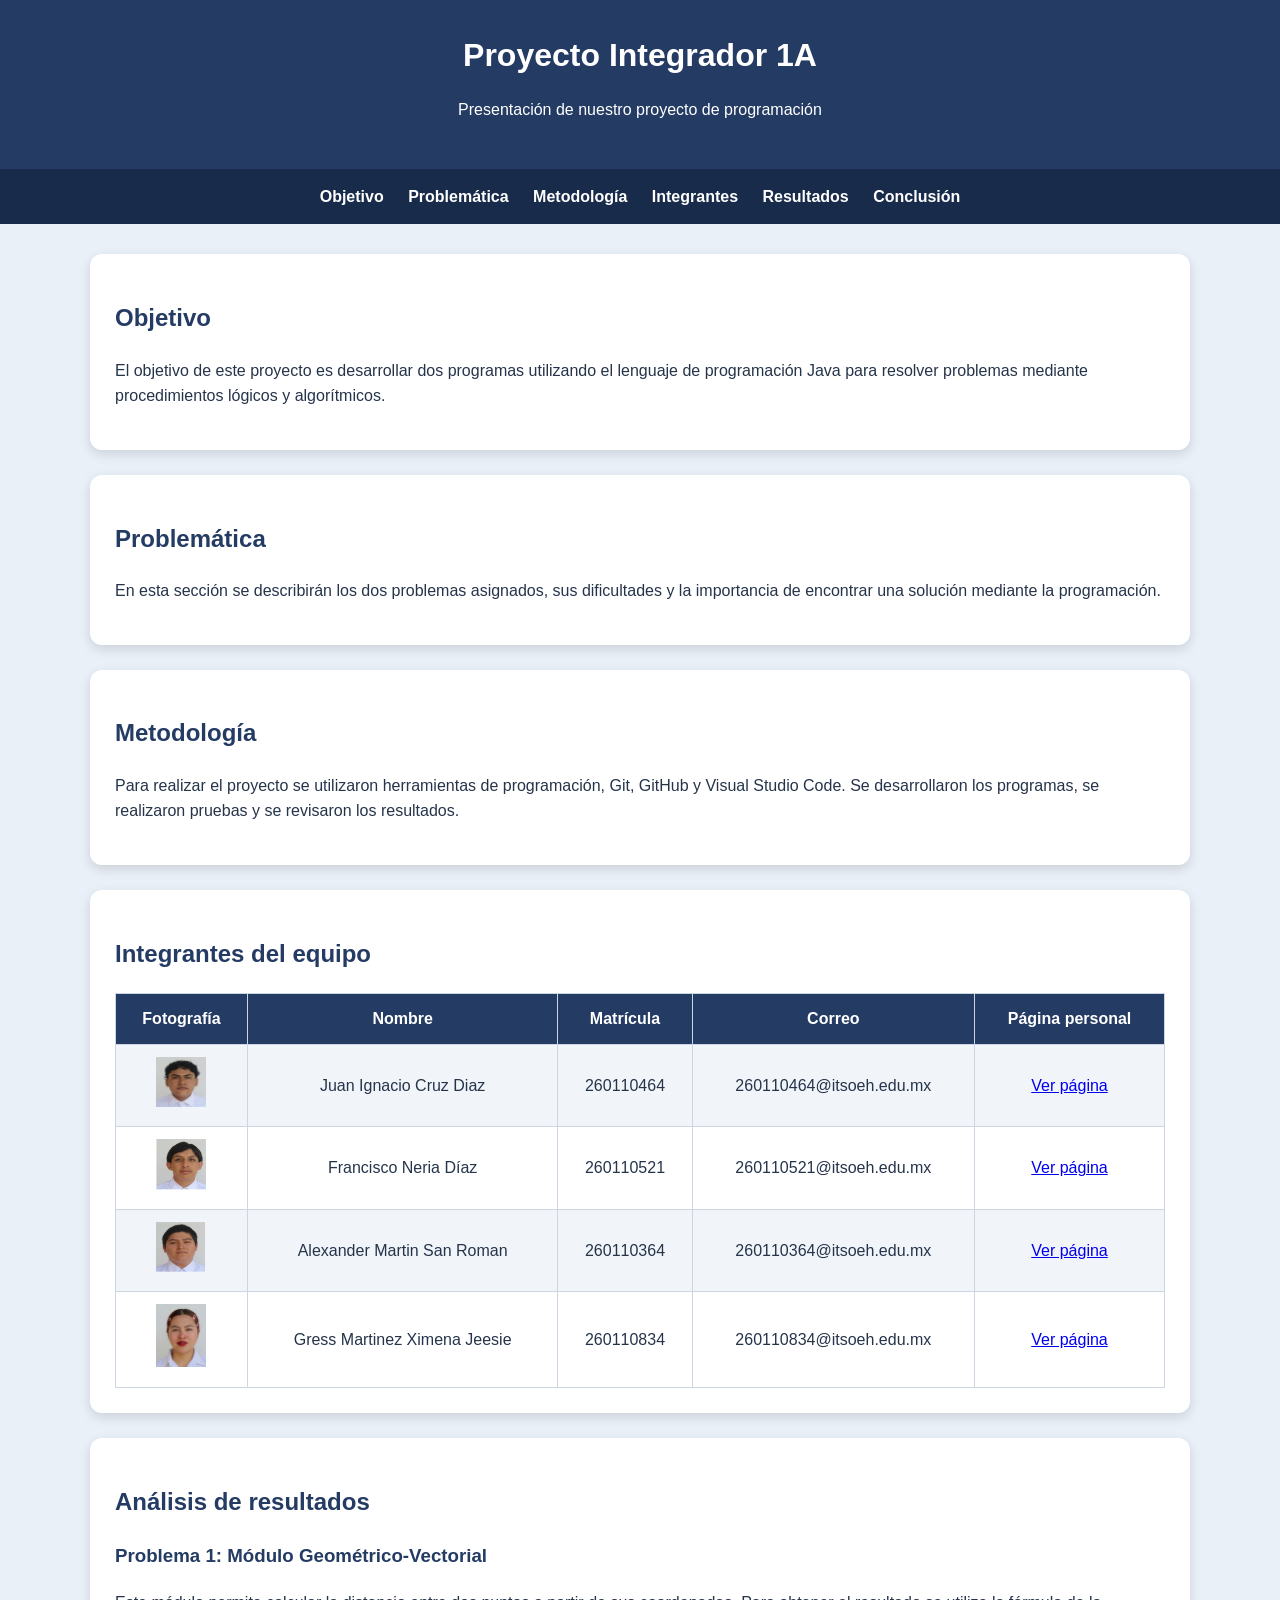
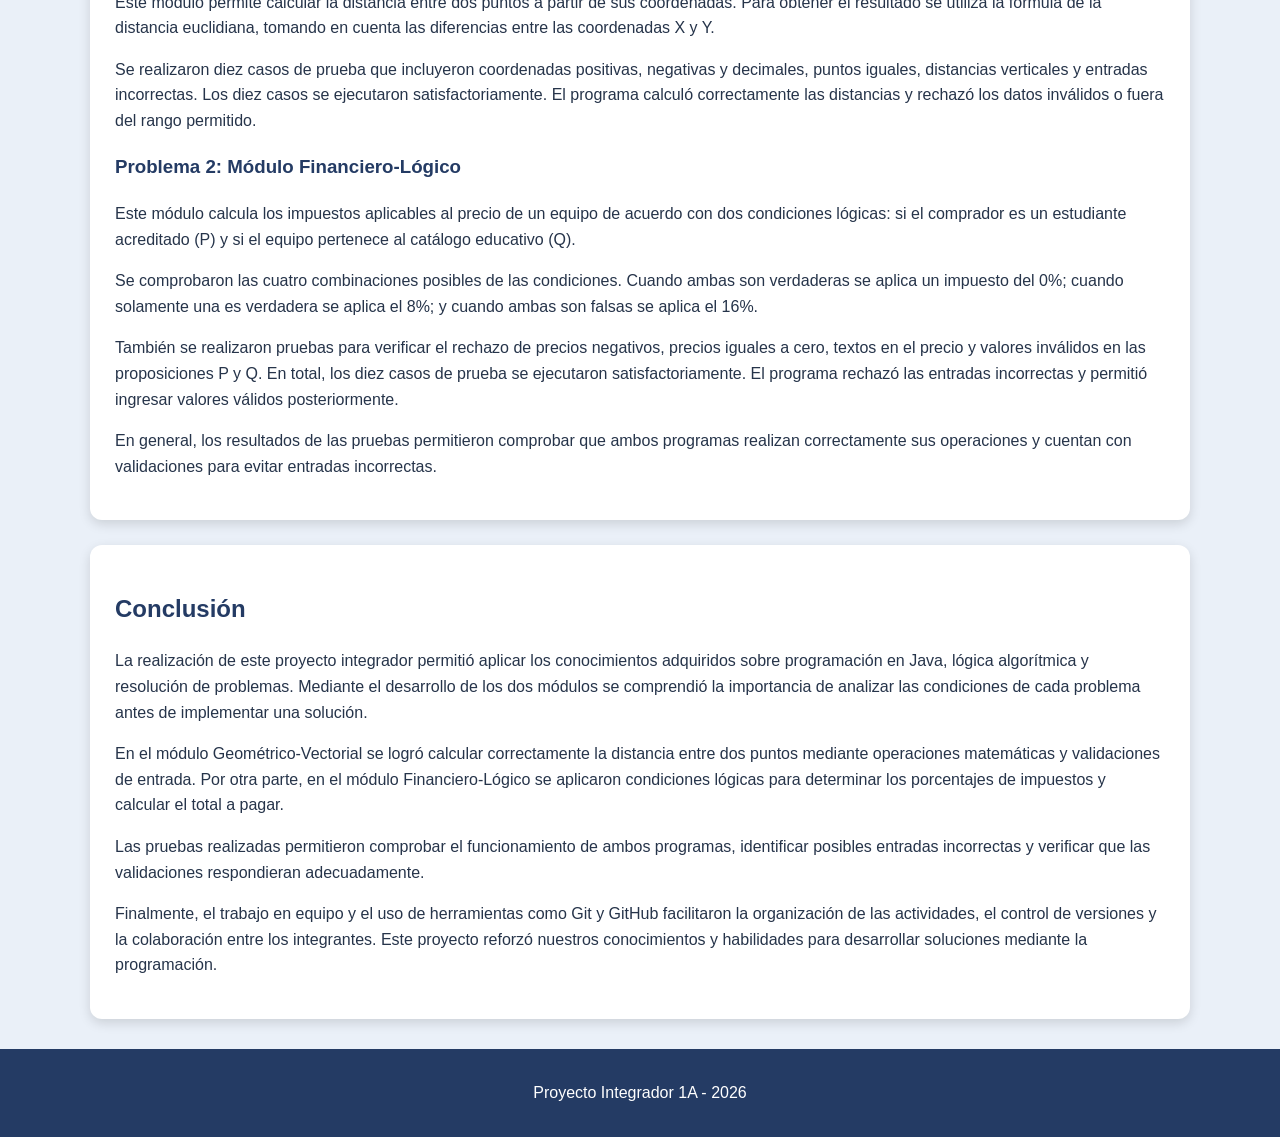
<file: index.html>
<!DOCTYPE html>
<html lang="es">

<head>
    <meta charset="UTF-8">
    <meta name="viewport" content="width=device-width, initial-scale=1.0">
    <title>Proyecto Integrador 1A</title>

    <link rel="stylesheet" href="estilos.css">
</head>

<body>

    <header>
        <h1>Proyecto Integrador 1A</h1>
        <p>Presentación de nuestro proyecto de programación</p>
    </header>

    <nav>
        <a href="#objetivo">Objetivo</a>
        <a href="#problematica">Problemática</a>
        <a href="#metodologia">Metodología</a>
        <a href="#integrantes">Integrantes</a>
        <a href="#resultados">Resultados</a>
        <a href="#conclusion">Conclusión</a>
    </nav>

    <main>

        <section id="objetivo">
            <h2>Objetivo</h2>
            <p>
                El objetivo de este proyecto es desarrollar dos programas
                utilizando el lenguaje de programación Java para resolver
                problemas mediante procedimientos lógicos y algorítmicos.
            </p>
        </section>

        <section id="problematica">
            <h2>Problemática</h2>
            <p>
                En esta sección se describirán los dos problemas asignados,
                sus dificultades y la importancia de encontrar una solución
                mediante la programación.
            </p>
        </section>

        <section id="metodologia">
            <h2>Metodología</h2>
            <p>
                Para realizar el proyecto se utilizaron herramientas de
                programación, Git, GitHub y Visual Studio Code.
                Se desarrollaron los programas, se realizaron pruebas
                y se revisaron los resultados.
            </p>
        </section>

        <section id="integrantes">
            <h2>Integrantes del equipo</h2>

            <table border="1">
                <tr>
                    <th>Fotografía</th>
                    <th>Nombre</th>
                    <th>Matrícula</th>
                    <th>Correo</th>
                    <th>Página personal</th>
                </tr>

                <tr>
                    <td>
                        <img src="imagenes/WhatsApp Image 2026-11-17 at 5.44.13 PM.jpeg"
                             alt="Fotografía de Juan Ignacio"
                             width="50">
                    </td>
                    <td>Juan Ignacio Cruz Diaz</td>
                    <td>260110464</td>
                    <td>260110464@itsoeh.edu.mx</td>
                    <td><a href="nacho.html">Ver página</a></td>
                </tr>

                <tr>
                    <td>
                        <img src="imagenes/WhatsApp Image 2026-11-17 at 5.40.24 PM.jpeg"
                             alt="Fotografía de Francisco"
                             width="50">
                    </td>
                    <td>Francisco Neria Díaz</td>
                    <td>260110521</td>
                    <td>260110521@itsoeh.edu.mx</td>
                    <td><a href="francisco.html">Ver página</a></td>
                </tr>

                <tr>
                    <td>
                        <img src="imagenes/WhatsApp Image 2026-11-17 at 6.30.58 PM.jpeg"
                             alt="Fotografía de Alexander"
                             width="50">
                    </td>
                    <td>Alexander Martin San Roman</td>
                    <td>260110364</td>
                    <td>260110364@itsoeh.edu.mx</td>
                    <td><a href="alex.html">Ver página</a></td>
                </tr>

                <tr>
                    <td>
                        <img src="imagenes/WhatsApp Image 2026-11-18 at 7.19.34 PM.jpeg"
                             alt="Fotografía de Ximena Jeesie"
                             width="50">
                    </td>
                    <td>Gress Martinez Ximena Jeesie</td>
                    <td>260110834</td>
                    <td>260110834@itsoeh.edu.mx</td>
                    <td><a href="jeesie.html">Ver página</a></td>
                </tr>
            </table>
        </section>

        <section id="resultados">
            <h2>Análisis de resultados</h2>

            <h3>Problema 1: Módulo Geométrico-Vectorial</h3>

            <p>
                Este módulo permite calcular la distancia entre dos puntos
                a partir de sus coordenadas. Para obtener el resultado
                se utiliza la fórmula de la distancia euclidiana, tomando
                en cuenta las diferencias entre las coordenadas X y Y.
            </p>

            <p>
                Se realizaron diez casos de prueba que incluyeron
                coordenadas positivas, negativas y decimales, puntos
                iguales, distancias verticales y entradas incorrectas.
                Los diez casos se ejecutaron satisfactoriamente.
                El programa calculó correctamente las distancias y
                rechazó los datos inválidos o fuera del rango permitido.
            </p>

            <h3>Problema 2: Módulo Financiero-Lógico</h3>

            <p>
                Este módulo calcula los impuestos aplicables al precio
                de un equipo de acuerdo con dos condiciones lógicas:
                si el comprador es un estudiante acreditado (P) y si
                el equipo pertenece al catálogo educativo (Q).
            </p>

            <p>
                Se comprobaron las cuatro combinaciones posibles de
                las condiciones. Cuando ambas son verdaderas se aplica
                un impuesto del 0%; cuando solamente una es verdadera
                se aplica el 8%; y cuando ambas son falsas se aplica
                el 16%.
            </p>

            <p>
                También se realizaron pruebas para verificar el rechazo
                de precios negativos, precios iguales a cero, textos
                en el precio y valores inválidos en las proposiciones
                P y Q. En total, los diez casos de prueba se ejecutaron
                satisfactoriamente. El programa rechazó las entradas
                incorrectas y permitió ingresar valores válidos
                posteriormente.
            </p>

            <p>
                En general, los resultados de las pruebas permitieron
                comprobar que ambos programas realizan correctamente
                sus operaciones y cuentan con validaciones para evitar
                entradas incorrectas.
            </p>
        </section>

        <section id="conclusion">
            <h2>Conclusión</h2>

            <p>
                La realización de este proyecto integrador permitió
                aplicar los conocimientos adquiridos sobre programación
                en Java, lógica algorítmica y resolución de problemas.
                Mediante el desarrollo de los dos módulos se comprendió
                la importancia de analizar las condiciones de cada
                problema antes de implementar una solución.
            </p>

            <p>
                En el módulo Geométrico-Vectorial se logró calcular
                correctamente la distancia entre dos puntos mediante
                operaciones matemáticas y validaciones de entrada.
                Por otra parte, en el módulo Financiero-Lógico se
                aplicaron condiciones lógicas para determinar los
                porcentajes de impuestos y calcular el total a pagar.
            </p>

            <p>
                Las pruebas realizadas permitieron comprobar el
                funcionamiento de ambos programas, identificar
                posibles entradas incorrectas y verificar que las
                validaciones respondieran adecuadamente.
            </p>

            <p>
                Finalmente, el trabajo en equipo y el uso de herramientas
                como Git y GitHub facilitaron la organización de las
                actividades, el control de versiones y la colaboración
                entre los integrantes. Este proyecto reforzó nuestros
                conocimientos y habilidades para desarrollar soluciones
                mediante la programación.
            </p>
        </section>

    </main>

    <footer>
        <p>Proyecto Integrador 1A - 2026</p>
    </footer>

</body>
</html>
</file>
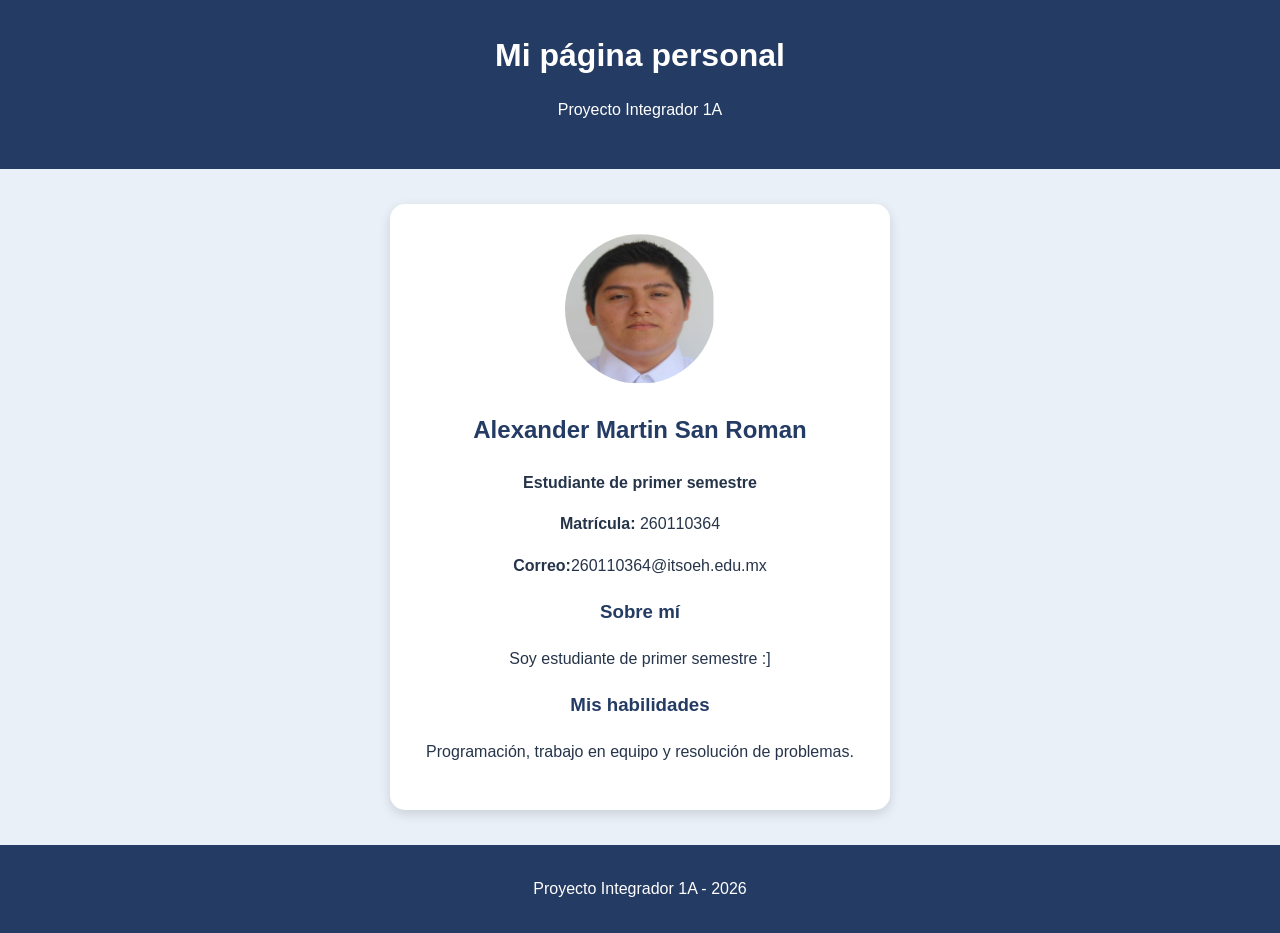
<file: alex.html>
<!DOCTYPE html>
<html lang="es">
<head>
    <meta charset="UTF-8">
    <meta name="viewport" content="width=device-width, initial-scale=1.0">
    <title>Mi página personal</title>

    <link rel="stylesheet" href="estilos.css">
</head>

<body>

    <header>
        <h1>Mi página personal</h1>
        <p>Proyecto Integrador 1A</p>
    </header>

    <div class="perfil">

        <img src="imagenes/WhatsApp Image 2026-11-17 at 6.30.58 PM.jpeg" alt="Mi fotografía">

        <h2>Alexander Martin San Roman</h2>

        <p><strong>Estudiante de primer semestre</strong></p>

        <p><strong>Matrícula:</strong> 260110364</p>

        <p><strong>Correo:</strong>260110364@itsoeh.edu.mx</p>

        <h3>Sobre mí</h3>

        <p>
            Soy estudiante de primer semestre :]
            
        </p>

        <h3>Mis habilidades</h3>

        <p>Programación, trabajo en equipo y
        resolución de problemas.</p>

    </div>

    <footer>
        <p>Proyecto Integrador 1A - 2026</p>
    </footer>

</body>
</html>
</file>
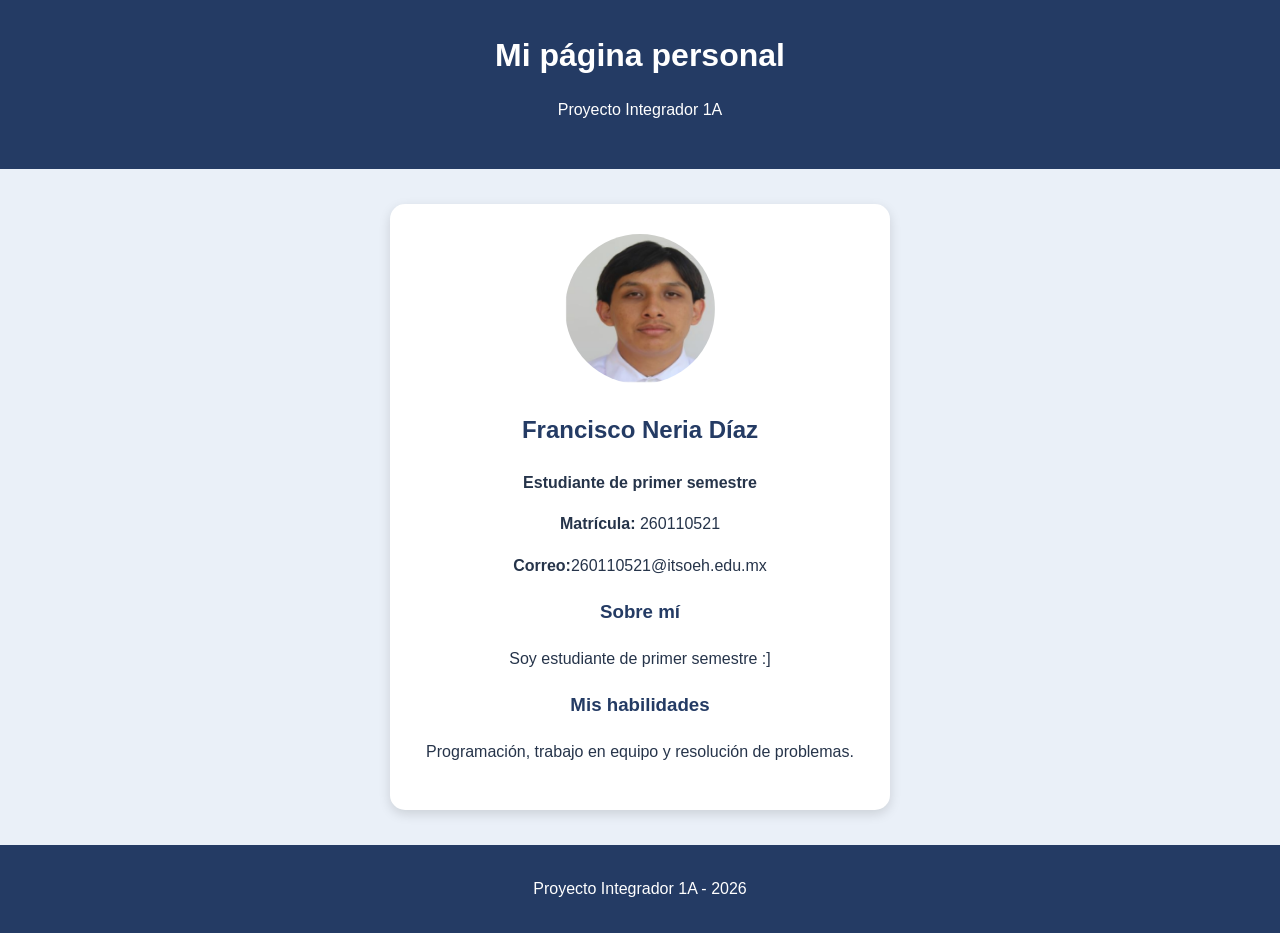
<file: francisco.html>
<!DOCTYPE html>
<html lang="es">
<head>
    <meta charset="UTF-8">
    <meta name="viewport" content="width=device-width, initial-scale=1.0">
    <title>Mi página personal</title>

    <link rel="stylesheet" href="estilos.css">
</head>

<body>

    <header>
        <h1>Mi página personal</h1>
        <p>Proyecto Integrador 1A</p>
    </header>

    <div class="perfil">

        <img src="imagenes/WhatsApp Image 2026-11-17 at 5.40.24 PM.jpeg" alt="Mi fotografía">

        <h2>Francisco Neria Díaz</h2>

        <p><strong>Estudiante de primer semestre</strong></p>

        <p><strong>Matrícula:</strong> 260110521</p>

        <p><strong>Correo:</strong>260110521@itsoeh.edu.mx</p>

        <h3>Sobre mí</h3>

        <p>
            Soy estudiante de primer semestre :]
            
        </p>

        <h3>Mis habilidades</h3>

        <p>Programación, trabajo en equipo y
        resolución de problemas.</p>

    </div>

    <footer>
        <p>Proyecto Integrador 1A - 2026</p>
    </footer>

</body>
</html>
</file>
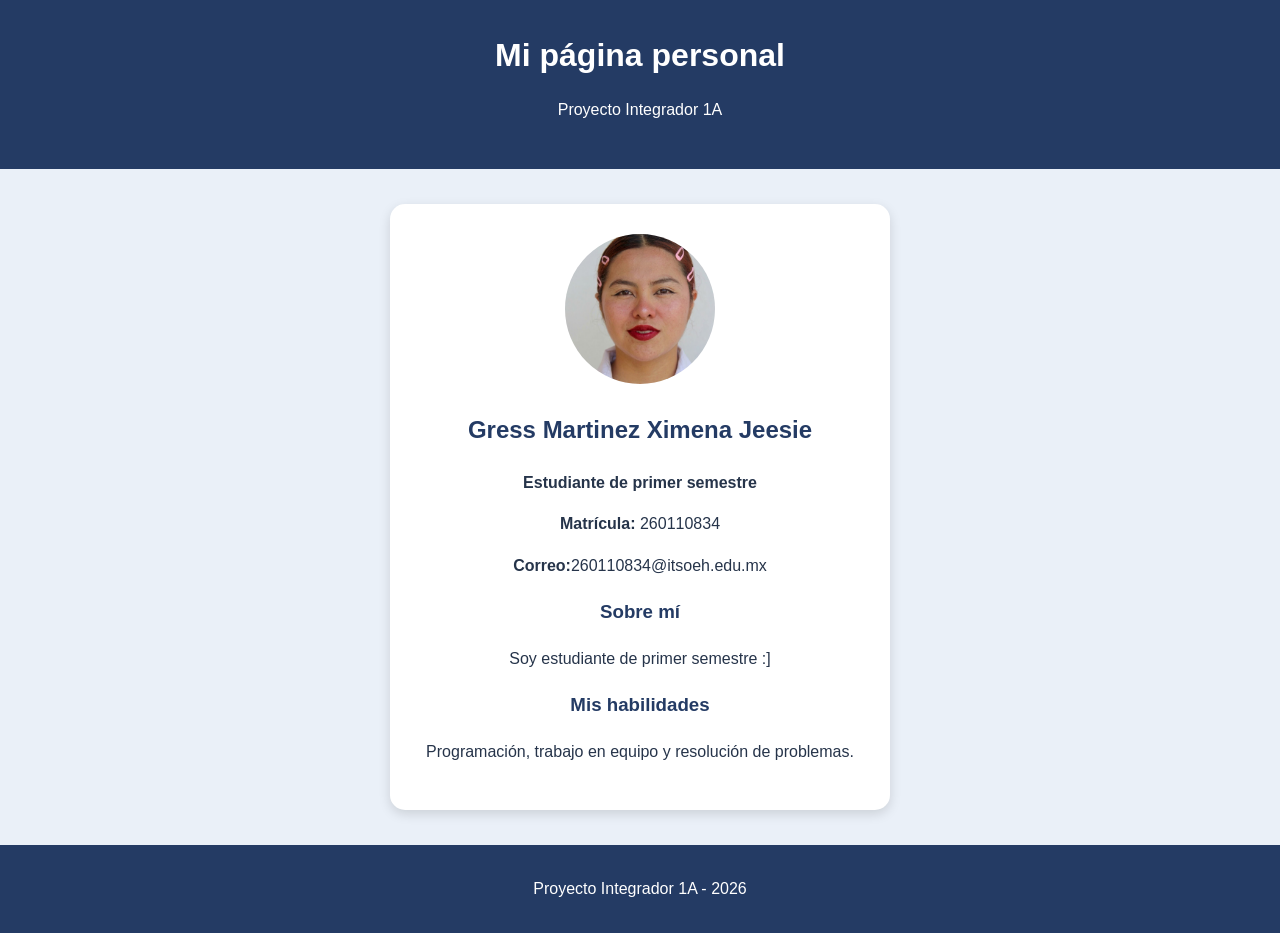
<file: jeesie.html>
<!DOCTYPE html>
<html lang="es">
<head>
    <meta charset="UTF-8">
    <meta name="viewport" content="width=device-width, initial-scale=1.0">
    <title>Mi página personal</title>
    <link rel="stylesheet" href="estilos.css">

    
</head>

<body>

    <header>
        <h1>Mi página personal</h1>
        <p>Proyecto Integrador 1A</p>
    </header>

    <div class="perfil">

        <img src="imagenes/WhatsApp Image 2026-11-18 at 7.19.34 PM.jpeg" alt="Mi fotografía">

        <h2>Gress Martinez Ximena Jeesie</h2>

        <p><strong>Estudiante de primer semestre</strong></p>

        <p><strong>Matrícula:</strong> 260110834</p>

        <p><strong>Correo:</strong>260110834@itsoeh.edu.mx</p>

        <h3>Sobre mí</h3>

        <p>
            Soy estudiante de primer semestre :]
            
        </p>

        <h3>Mis habilidades</h3>

        <p>Programación, trabajo en equipo y
        resolución de problemas.</p>

    </div>

    <footer>
        <p>Proyecto Integrador 1A - 2026</p>
    </footer>

</body>
</html>
</file>
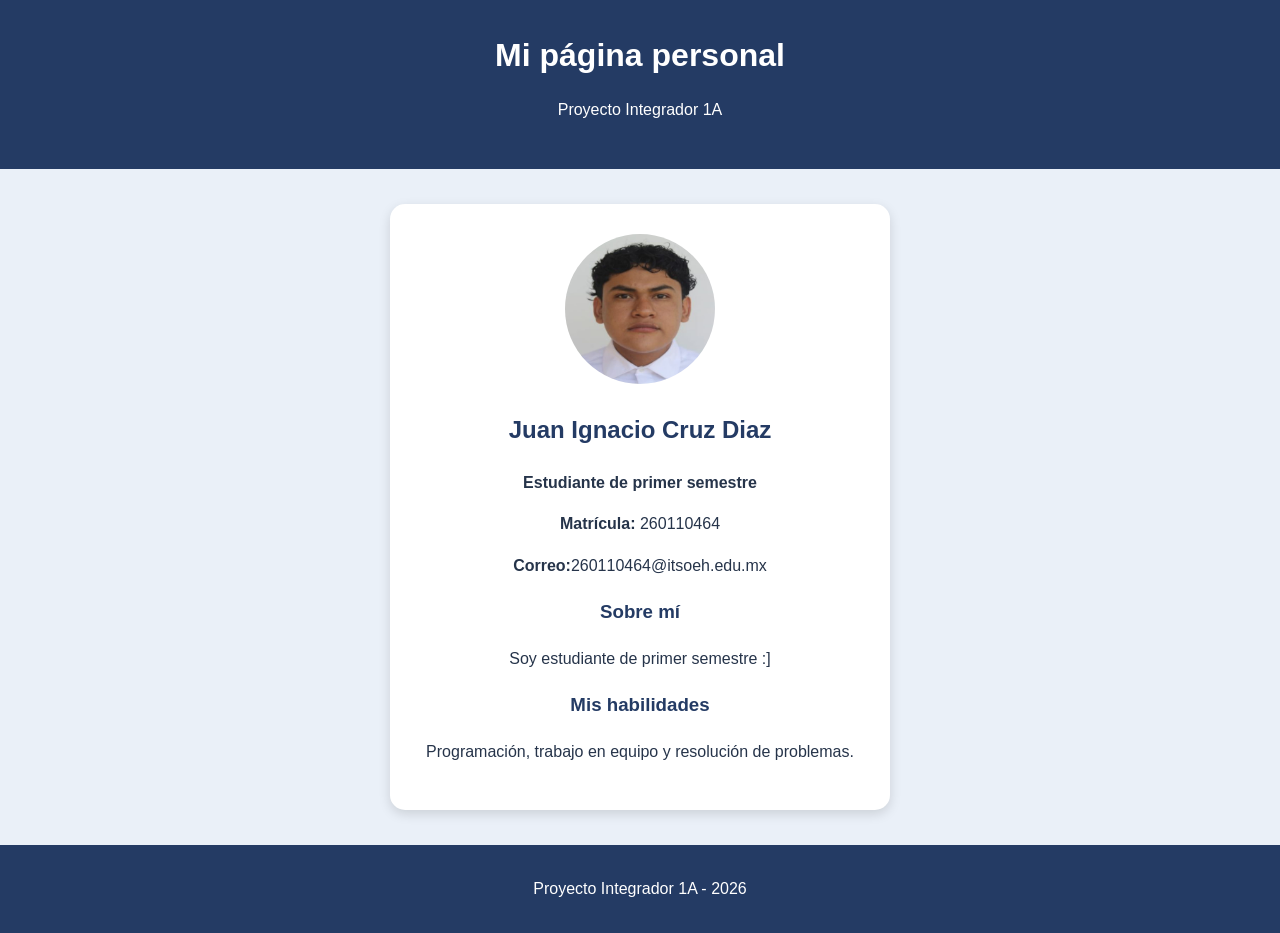
<file: nacho.html>
<!DOCTYPE html>
<html lang="es">
<head>
    <meta charset="UTF-8">
    <meta name="viewport" content="width=device-width, initial-scale=1.0">
    <title>Mi página personal</title>

    <link rel="stylesheet" href="estilos.css">
</head>

<body>

    <header>
        <h1>Mi página personal</h1>
        <p>Proyecto Integrador 1A</p>
    </header>

    <div class="perfil">

        <img src="imagenes/WhatsApp Image 2026-11-17 at 5.44.13 PM.jpeg" alt="Mi fotografía">

        <h2>Juan Ignacio Cruz Diaz</h2>

        <p><strong>Estudiante de primer semestre</strong></p>

        <p><strong>Matrícula:</strong> 260110464</p>

        <p><strong>Correo:</strong>260110464@itsoeh.edu.mx</p>

        <h3>Sobre mí</h3>

        <p>
            Soy estudiante de primer semestre :]
            
        </p>

        <h3>Mis habilidades</h3>

        <p>Programación, trabajo en equipo y
        resolución de problemas.</p>

    </div>

    <footer>
        <p>Proyecto Integrador 1A - 2026</p>
    </footer>

</body>
</html>
</file>
<file: estilos.css>
/* ESTILOS GENERALES */

* {
    box-sizing: border-box;
}

body {
    font-family: Arial, sans-serif;
    background-color: #eaf0f8;
    margin: 0;
    padding: 0;
    color: #26344a;
    line-height: 1.6;
}


/* ENCABEZADO */

header {
    background-color: #243b64;
    color: white;
    text-align: center;
    padding: 30px;
}

header h1 {
    margin: 0;
}


/* MENU DE NAVEGACION */

nav {
    background-color: #182b4a;
    padding: 15px;
    text-align: center;
}

nav a {
    color: white;
    text-decoration: none;
    margin: 10px;
    font-weight: bold;
}

nav a:hover {
    color: #a9c7ff;
    text-decoration: underline;
}


/* CONTENIDO PRINCIPAL */

main {
    width: 90%;
    max-width: 1100px;
    margin: 30px auto;
}

section {
    background-color: white;
    margin-bottom: 25px;
    padding: 25px;
    border-radius: 12px;
    box-shadow: 0 4px 12px #0002;
}

h2, h3 {
    color: #243b64;
}


/* TABLAS */

table {
    width: 100%;
    border-collapse: collapse;
    margin-top: 15px;
}

th, td {
    border: 1px solid #ccd5e2;
    padding: 12px;
    text-align: center;
}

th {
    background-color: #243b64;
    color: white;
}

tr:nth-child(even) {
    background-color: #f1f5fa;
}


/* IMAGENES */

img {
    max-width: 100%;
}


/* PAGINAS PERSONALES */

.perfil {
    background-color: white;
    width: 80%;
    max-width: 500px;
    margin: 35px auto;
    padding: 30px;
    border-radius: 15px;
    box-shadow: 0 4px 12px #0002;
    text-align: center;
}

.perfil img {
    width: 150px;
    height: 150px;
    border-radius: 50%;
    object-fit: cover;
}


/* PIE DE PAGINA */

footer {
    background-color: #243b64;
    color: white;
    text-align: center;
    padding: 15px;
    margin-top: 30px;
}


/* DISEÑO PARA CELULARES */

@media (max-width: 600px) {

    nav a {
        display: block;
        margin: 8px;
    }

    main {
        width: 95%;
    }

    section {
        padding: 15px;
        overflow-x: auto;
    }

    .perfil {
        width: 90%;
    }

    table {
        font-size: 13px;
    }
}
</file>
